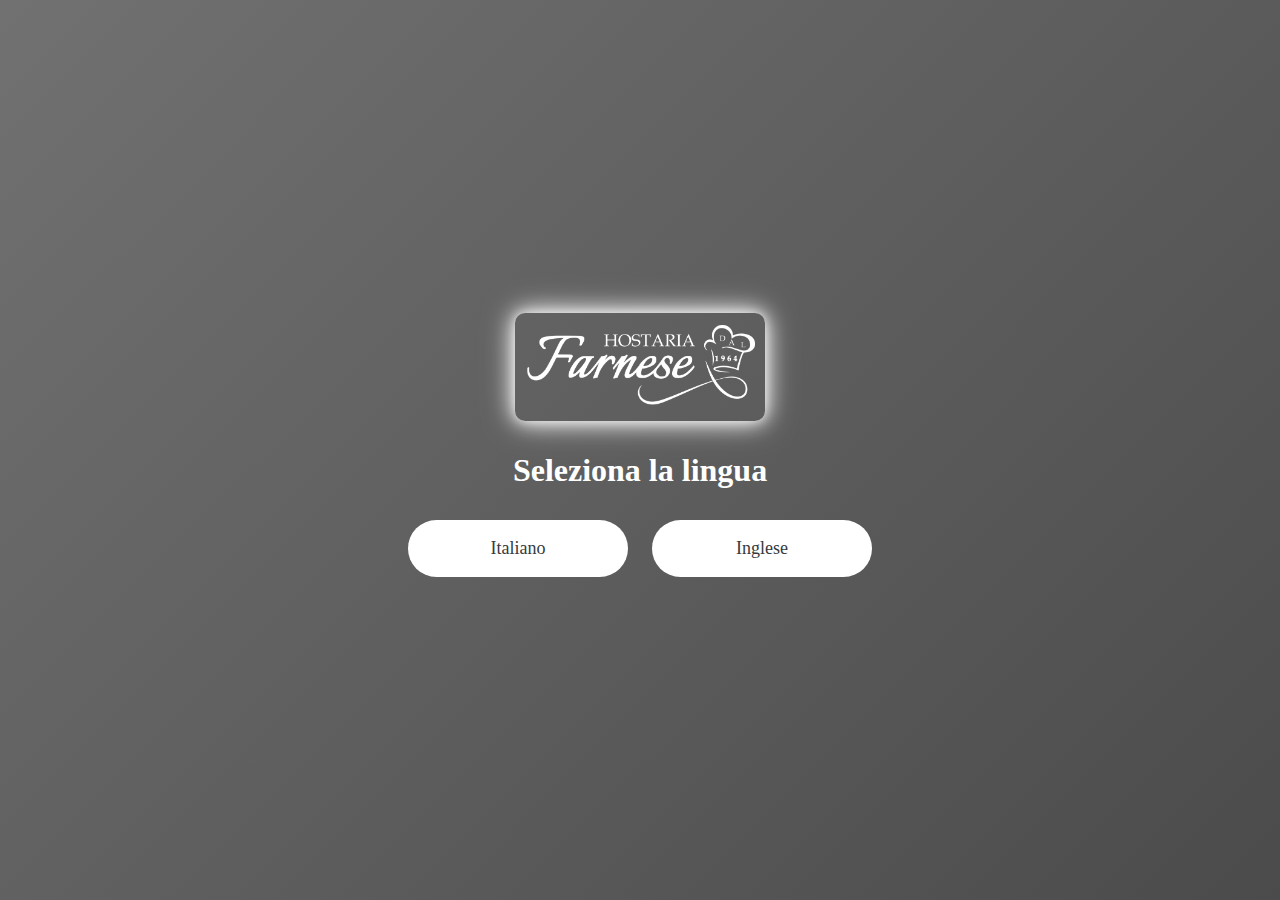
<file: index.html>
<!DOCTYPE html>
<html lang="it">
<head>
    <meta charset="UTF-8">
    <meta name="viewport" content="width=device-width, initial-scale=1.0">
    <title>Menu del Ristorante</title>
    <!-- Link a Bootstrap 5 per uno stile più moderno -->
    <link href="https://cdn.jsdelivr.net/npm/bootstrap@5.3.0-alpha1/dist/css/bootstrap.min.css" rel="stylesheet">
    <style>
        body {
            background-color: #788999;
            font-family: 'Lora', serif;
            margin: 0;
            padding: 0;
            color: #333;
        }

        /* Selezione lingua */
        #language-selection {
            display: flex;
            justify-content: center;
            align-items: center;
            height: 100vh;
            flex-direction: column;
            background: linear-gradient(135deg, #717171,#4b4b4b );
            color: white;
            opacity: 1;
            transition: opacity 0.5s ease-out;
            text-align: center;
        }

        .logo-container img {
    width: 250px;
    padding: 10px;
    margin-bottom: 30px;
    filter: brightness(0) invert(1);
    box-shadow: 0 0 10px rgba(255, 255, 255, 0.5), /* bagliore morbido */
                0 0 20px rgba(255, 127, 80, 0.7),  /* effetto corallo */
                0 0 30px rgba(255, 127, 80, 0.9);  /* bagliore più intenso */
    border-radius: 10px; /* opzionale: arrotonda gli angoli */
}


        h3 {
            font-size: 2rem;
            margin-bottom: 20px;
            font-weight: 700;
        }

        .btn-language {
            margin: 10px;
            padding: 15px 30px;
            font-size: 18px;
            background-color: #ffffff;
            color: #343a40;
            border: none;
            border-radius: 30px;
            transition: transform 0.3s, background-color 0.3s;
            width: 220px;
        }

        .btn-language:hover {
            background-color: #464646;
            transform: scale(1.05);
        }

        #menu-container {
            display: none;
            transition: opacity 0.5s ease-in;
        }

        /* Navbar categoria */
        .navbar {
            background-color: #343a40;
            box-shadow: 0 4px 6px rgba(0, 0, 0, 0.1);
        }

        .navbar-nav .nav-item .nav-link {
            color: #ffffff;
            font-size: 18px;
            font-weight: 600;
            padding: 15px 20px;
            transition: color 0.3s ease;
        }

        .navbar-nav .nav-item .nav-link:hover {
            color: #ff9900;
        }

        /* Container articoli */
        .category-row {
            background-color: #717171;
            border-radius: 12px;
            margin-bottom: 20px;
            padding: 10px;
            box-shadow: 0 4px 12px rgba(0, 0, 0, 0.1);
            transition: transform 0.3s ease, box-shadow 0.3s ease, background-color 0.3s;
            margin: 10px 5px;

        }


        .category-row:hover {
            transform: translateY(-5px);
            box-shadow: 0 8px 18px rgba(0, 0, 0, 0.2);
            background-color: #f5f5f5;
        }

        .category-header {
            background-color: #343a40;
            color: white;
            padding: 10px;
            text-align: center;
            font-size: 1.25rem;
            font-weight: 700;
        }

        .row-item {
            padding: 10px;
            display: flex;
            justify-content: space-between;
            font-size: 1.1rem;
        }

        .price {
            color: #ffffff;
            font-weight: 700;
        }

        .container-menu {
            margin-top: 40px;
        }
    </style>
</head>
<body>

<!-- Selezione della lingua -->
<div id="language-selection">
    <div class="logo-container">
        <img src="/Logo Hostaria Farnese.png" alt="Logo Ristorante">
    </div>
    <h3>Seleziona la lingua</h3>
    <div>
        <button class="btn-language" onclick="setLanguage('ita')">Italiano</button>
        <button class="btn-language" onclick="setLanguage('eng')">Inglese</button>
    </div>
</div>

<!-- Menu del ristorante -->
<div id="menu-container" class="container mt-5">
    <h1 class="text-center mb-4">Menu del Ristorante</h1>
    
    <!-- Navbar per le categorie -->
    <nav class="navbar navbar-expand-lg navbar-dark bg-dark mt-4">
        <div class="container-fluid">
            <ul class="navbar-nav" id="categories-nav">
                <!-- Le categorie verranno caricate qui -->
            </ul>
        </div>
    </nav>

    <!-- Container per gli articoli -->
    <div class="container-menu mt-4" id="articoli-container">
        <!-- Gli articoli della categoria selezionata verranno caricati qui -->
    </div>
</div>

<script>
    let language = "ita"; // Lingua di default

    // Funzione per impostare la lingua in base alla selezione dell'utente
    function setLanguage(selectedLanguage) {
        language = selectedLanguage;
        document.getElementById('language-selection').style.opacity = 0; // Nasconde la selezione lingua
        setTimeout(() => {
            document.getElementById('language-selection').style.display = 'none'; // Nasconde il contenitore
            document.getElementById('menu-container').style.display = 'block'; // Mostra il menu
            getCategories(); // Carica le categorie
        }, 500);
    }

    // Funzione per recuperare le categorie
    async function getCategories() {
        const response = await fetch("http://localhost:8080/categorie");
        const categories = await response.json();
        displayCategories(categories);
    }

    // Funzione per visualizzare le categorie come Navbar
    function displayCategories(categories) {
        const container = document.getElementById("categories-nav");
        container.innerHTML = ""; // Pulisce il contenitore prima di aggiungere nuove categorie

        categories.forEach(category => {
            const listItem = document.createElement("li");
            listItem.classList.add("nav-item");

            listItem.innerHTML = `
                <a class="nav-link" href="#" onclick="getArticoliByCategory(${category.id})">
                    ${language === "ita" ? category.nomeIta : category.nomeIng}
                </a>
            `;
            container.appendChild(listItem);
        });
    }

    // Funzione per recuperare gli articoli per una data categoria
    async function getArticoliByCategory(categoryId) {
        const response = await fetch(`http://localhost:8080/articoli/categ/${categoryId}`);
        const articoli = await response.json();
        displayArticoli(articoli);
    }

    // Funzione per visualizzare gli articoli della categoria come righe
    function displayArticoli(articoli) {
        const container = document.getElementById("articoli-container");
        container.innerHTML = ""; // Pulisce la vista degli articoli

        articoli.forEach(articolo => {
            const row = document.createElement("div");
            row.classList.add("category-row", "row");

            row.innerHTML = `
                <div class="category-header">
                    ${language === "ita" ? articolo.nomeIta : articolo.nomeIng}
                </div>
                <div class="row-item">
                    <span>${language === "ita" ? articolo.descrIta : articolo.descrIng}</span>
                    <span class="price">${articolo.prezzo} €</span>
                </div>
            `;
            container.appendChild(row);
        });
    }
</script>

<script src="https://cdn.jsdelivr.net/npm/@popperjs/core@2.9.3/dist/umd/popper.min.js"></script>
<script src="https://cdn.jsdelivr.net/npm/bootstrap@5.3.0-alpha1/dist/js/bootstrap.min.js"></script>
</body>
</html>
</file>
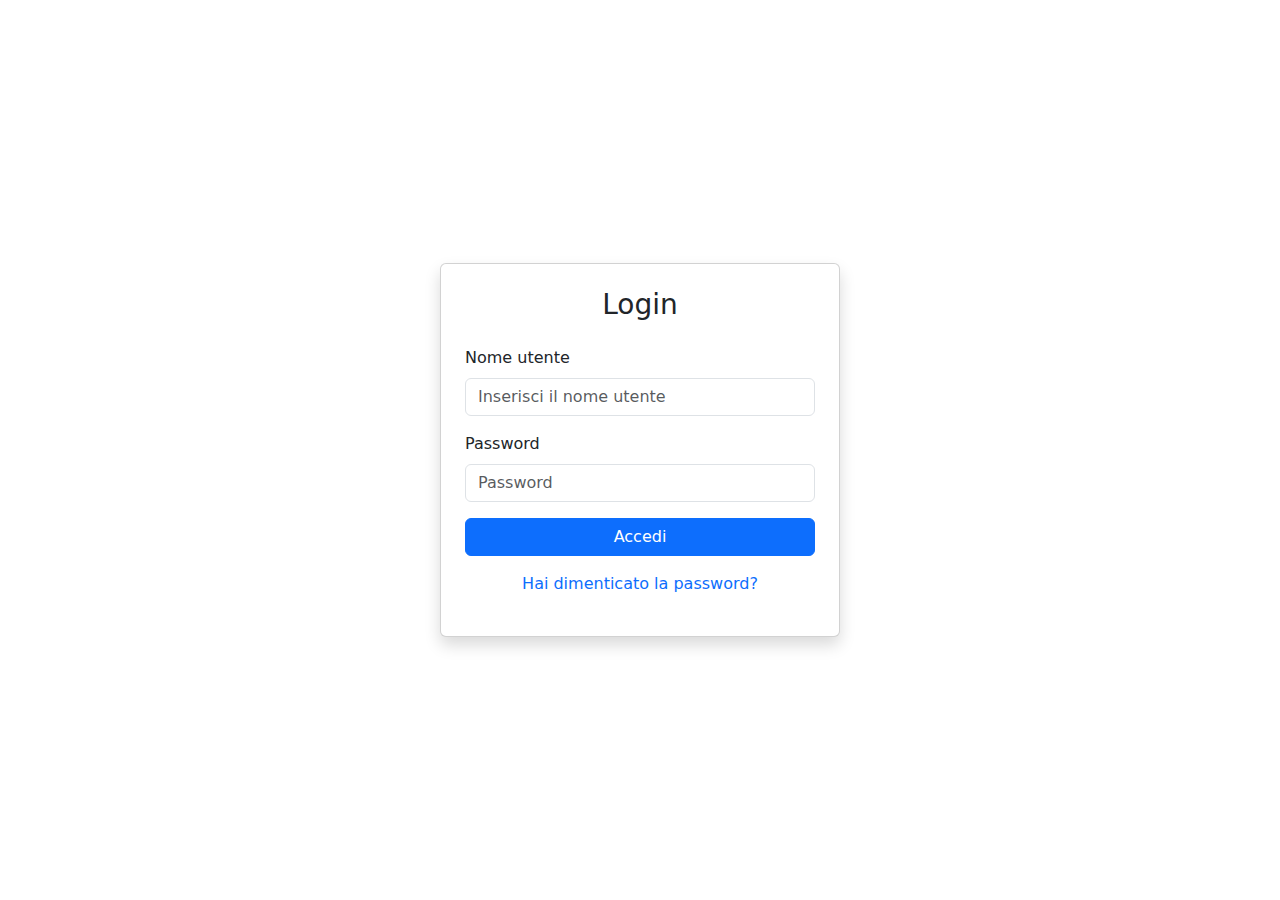
<file: dashboard.html>
<!DOCTYPE html>
<html lang="it">
<head>
    <meta charset="UTF-8">
    <meta name="viewport" content="width=device-width, initial-scale=1.0">
    <title>Dashboard Admin - Gestione Menu</title>
    <link href="https://cdn.jsdelivr.net/npm/bootstrap@5.3.0/dist/css/bootstrap.min.css" rel="stylesheet">
</head>
<body>
    <div class="container my-5">
        <h2 class="text-center mb-4">Dashboard Admin - Gestione Menu Ristorante</h2>

        <!-- Seleziona categoria per il filtro -->
        <div class="row mb-3">
            <div class="col-md-6">
                <select id="categoryFilter" class="form-select" onchange="filterByCategory()">
                    <option value="Tutte">Tutte le categoria</option>

                    <!-- Le categorie verranno caricate dinamicamente -->
                </select>
            </div>
            <div class="col-md-6 text-end">
                <button class="btn btn-primary" data-bs-toggle="modal" data-bs-target="#addArticleModal">Aggiungi Nuovo Articolo</button>
            </div>
        </div>

        <!-- Tabella degli articoli del menu -->
        <table class="table table-striped table-hover">
            <thead>
                <tr>
                    <th>ID</th>
                    <th>Nome (IT)</th>
                    <th>Descrizione (IT)</th>
                    <th>Nome (EN)</th>
                    <th>Descrizione (EN)</th>
                    <th>Categoria</th>
                    <th>Prezzo</th>
                    <th>Azioni</th>
                </tr>
            </thead>
            <tbody id="menuItemsTable">
                <!-- Qui verranno inseriti gli articoli del menu con JavaScript -->
            </tbody>
        </table>
    </div>

    <!-- Modale per aggiungere un nuovo articolo -->
    <div class="modal fade" id="addArticleModal" tabindex="-1" aria-labelledby="addArticleModalLabel" aria-hidden="true">
        <div class="modal-dialog">
            <div class="modal-content">
                <div class="modal-header">
                    <h5 class="modal-title" id="addArticleModalLabel">Aggiungi Nuovo Articolo</h5>
                    <button type="button" class="btn-close" data-bs-dismiss="modal" aria-label="Close"></button>
                </div>
                <div class="modal-body">
                    <form id="addArticleForm" onsubmit="event.preventDefault(); addArticle();">
                        <div class="mb-3">
                            <label for="nameIta" class="form-label">Nome in Italiano</label>
                            <input type="text" class="form-control" id="nameIta" required>
                        </div>
                        <div class="mb-3">
                            <label for="descIta" class="form-label">Descrizione in Italiano</label>
                            <textarea class="form-control" id="descIta" required></textarea>
                        </div>
                        <div class="mb-3">
                            <label for="nameEng" class="form-label">Nome in Inglese</label>
                            <input type="text" class="form-control" id="nameEng" required>
                        </div>
                        <div class="mb-3">
                            <label for="descEng" class="form-label">Descrizione in Inglese</label>
                            <textarea class="form-control" id="descEng" required></textarea>
                        </div>
                        <div class="mb-3">
                            <label for="category" class="form-label">Categoria</label>
                            <select class="form-control" id="category" required>
                                <!-- <option value="Antipasti">Antipasti</option>
                                <option value="Primi">Primi</option>
                                <option value="Secondi">Secondi</option>
                                <option value="Contorni">Contorni</option>
                                <option value="Pizze">Pizze</option>
                                <option value="Bevande">Bevande</option>
                                <option value="Vini Rossi">Vini Rossi</option>
                                <option value="Vini Bianchi">Vini Bianchi</option> -->
                            </select>
                        </div>
                        <div class="mb-3">
                            <label for="price" class="form-label">Prezzo</label>
                            <input type="number"step=0.1 class="form-control" id="price" required>
                        </div>
                        <button type="submit" class="btn btn-primary w-100">Aggiungi Articolo</button>
                    </form>
                </div>
            </div>
        </div>
    </div>
    <!-- Modale per modificare un articolo -->
<div class="modal fade" id="editArticleModal" tabindex="-1" aria-labelledby="editArticleModalLabel" aria-hidden="true">
    <div class="modal-dialog">
        <div class="modal-content">
            <div class="modal-header">
                <h5 class="modal-title" id="editArticleModalLabel">Modifica Articolo</h5>
                <button type="button" class="btn-close" data-bs-dismiss="modal" aria-label="Close"></button>
            </div>
            <div class="modal-body">
                <form id="editArticleForm" onsubmit="event.preventDefault(); saveEditedArticle();">
                    <div class="mb-3">
                        <label for="editNameIta" class="form-label">Nome in Italiano</label>
                        <input type="text" class="form-control" id="editNameIta" required>
                    </div>
                    <div class="mb-3">
                        <label for="editDescIta" class="form-label">Descrizione in Italiano</label>
                        <textarea class="form-control" id="editDescIta" required></textarea>
                    </div>
                    <div class="mb-3">
                        <label for="editNameEng" class="form-label">Nome in Inglese</label>
                        <input type="text" class="form-control" id="editNameEng" required>
                    </div>
                    <div class="mb-3">
                        <label for="editDescEng" class="form-label">Descrizione in Inglese</label>
                        <textarea class="form-control" id="editDescEng" required></textarea>
                    </div>
                    <div class="mb-3">
                        <label for="editCategory" class="form-label">Categoria</label>
                        <select class="form-control" id="editCategory" required>
                            <!-- Le categorie verranno caricate dinamicamente -->
                        </select>
                    </div>
                    <div class="mb-3">
                        <label for="editPrice" class="form-label">Prezzo</label>
                        <input type="number" step=0.1 class="form-control" id="editPrice" required>
                    </div>
                    <button type="submit" class="btn btn-primary w-100">Salva Modifiche</button>
                </form>
            </div>
        </div>
    </div>
</div>


    <script src="https://cdn.jsdelivr.net/npm/bootstrap@5.3.0/dist/js/bootstrap.bundle.min.js"></script>
    <script>
// Funzione di inizializzazione della pagina
window.onload = function() {
    const token = localStorage.getItem("authToken");

    if (!token) {
        // Redirect alla pagina di login se il token è assente
        window.location.href = "/dashboardLogin.html";
    } else {
        // Carica le categorie e gli articoli, includendo il token in ogni richiesta
        loadCategories();
        loadArticles();
    }
};

// Carica le categorie per il filtro
function loadCategories() {
    fetch("http://localhost:8080/categorie", {
        method: "GET"
    })
    .then(response => response.json())
    .then(categories => {
        const categorySelect = document.getElementById("categoryFilter");
        categories.forEach(category => {
            const option = document.createElement("option");
            option.value = category.id;
            option.textContent = category.nomeIta;
            categorySelect.appendChild(option);
        });
        const categorySelectForModal = document.getElementById("category");
        categories.forEach(category => {
            const option = document.createElement("option");
            option.value = category.id;
            option.textContent = category.nomeIta;
            categorySelectForModal.appendChild(option);
        });
    })
    .catch(error => console.error("Errore nel caricamento delle categorie:", error));
}

// Carica e visualizza gli articoli
function loadArticles(categoryId = null) {
    const token = localStorage.getItem("authToken");
    let url = "http://localhost:8080/articoli";
    if (categoryId) {
        url += `/categ/${categoryId}`;
    }

    fetch(url, {
        method: "GET",
        headers: {
            "Authorization": token
        }
    })
    .then(response => response.json())
    .then(articles => {
        const articlesTable = document.getElementById("menuItemsTable");
        articlesTable.innerHTML = ""; // Svuota la tabella prima di riempirla
        articles.forEach(article => {
            const row = document.createElement("tr");

            row.innerHTML = `
                <td>${article.id}</td>
                <td>${article.nomeIta}</td>
                <td>${article.descrIta}</td>
                <td>${article.nomeIng}</td>
                <td>${article.descrIng}</td>
                <td>${article.categoria.nomeIta}</td>
                <td>${article.prezzo} €</td>
                <td>
                    <button onclick="editArticle(${article.id})" class="btn btn-warning btn-sm">Modifica</button>
                    <button onclick="deleteArticle(${article.id})" class="btn btn-danger btn-sm">Elimina</button>
                </td>
            `;
            articlesTable.appendChild(row);
        });
    })
    .catch(error => console.error("Errore nel caricamento degli articoli:", error));
}

// Aggiunge un nuovo articolo
function addArticle() {
    const newArticle = {
        nomeIta: document.getElementById("nameIta").value,
        descrIta: document.getElementById("descIta").value,
        nomeIng: document.getElementById("nameEng").value,
        descrIng: document.getElementById("descEng").value,
        prezzo: parseFloat(document.getElementById("price").value),
        categoria: { id: document.getElementById("category").value }
    };

    const token = localStorage.getItem("authToken");

    fetch("http://localhost:8080/articolo", {
        method: "POST",
        headers: {
            "Authorization": token,
            "Content-Type": "application/json"
        },
        body: JSON.stringify(newArticle)
    })
    
    .then(() => {
        loadArticles(document.getElementById("category").value); // Ricarica gli articoli
        // Nasconde il modal dopo aver aggiunto il piatto
        const addModal = bootstrap.Modal.getInstance(document.getElementById("addArticleModal"));
        addModal.hide(); 

        // Pulisce i campi del form
        document.getElementById("addArticleForm").reset();
    })
    .catch(error => console.error("Errore durante l'aggiunta dell'articolo:", error));
   
}

// Funzione per caricare e mostrare i dati di un articolo nel modal di modifica
function editArticle(id) {
    const token = localStorage.getItem("authToken");

    // Recupera i dettagli dell'articolo
    fetch(`http://localhost:8080/articolo/${id}`, {
        method: "GET",
        headers: {
            "Authorization": token
        }
    })
    .then(response => response.json())
    .then(article => {
        // Precompila i campi del modal con i dati dell'articolo
        document.getElementById("editNameIta").value = article.nomeIta;
        document.getElementById("editDescIta").value = article.descrIta;
        document.getElementById("editNameEng").value = article.nomeIng;
        document.getElementById("editDescEng").value = article.descrIng;
        document.getElementById("editPrice").value = article.prezzo;

        // Carica le categorie e seleziona quella giusta
        loadCategoriesForEdit(article.categoria.id);

        // Mostra il modal di modifica
        const editModal = new bootstrap.Modal(document.getElementById("editArticleModal"));
        editModal.show();

        // Memorizza l'ID dell'articolo da modificare
        document.getElementById("editArticleForm").dataset.articleId = article.id;
        
    })
    .catch(error => console.error("Errore durante il caricamento dell'articolo:", error));
}

// Carica le categorie per il modal di modifica
function loadCategoriesForEdit(selectedCategoryId) {
    fetch("http://localhost:8080/categorie", {
        method: "GET"
    })
    .then(response => response.json())
    .then(categories => {
        const categorySelect = document.getElementById("editCategory");
        categorySelect.innerHTML = ""; // Svuota le categorie esistenti

        categories.forEach(category => {
            const option = document.createElement("option");
            option.value = category.id;
            option.textContent = category.nomeIta;
            if (category.id === selectedCategoryId) {
                option.selected = true; // Seleziona la categoria corretta
            }
            categorySelect.appendChild(option);
        });
    })
    .catch(error => console.error("Errore nel caricamento delle categorie:", error));
}

// Funzione per salvare le modifiche dell'articolo
function saveEditedArticle() {
    const articleId = document.getElementById("editArticleForm").dataset.articleId;
    const updatedArticle = {
        nomeIta: document.getElementById("editNameIta").value,
        descrIta: document.getElementById("editDescIta").value,
        nomeIng: document.getElementById("editNameEng").value,
        descrIng: document.getElementById("editDescEng").value,
        prezzo: parseFloat(document.getElementById("editPrice").value),
        categoria: { id: document.getElementById("editCategory").value }
    };

    const token = localStorage.getItem("authToken");

    fetch(`http://localhost:8080/articolo/update/${articleId}`, {
        method: "PUT",
        headers: {
            "Authorization": token,
            "Content-Type": "application/json"
        },
        body: JSON.stringify(updatedArticle)
    })
    .then(() => {
        loadArticles(document.getElementById("editCategory").value); // Ricarica gli articoli
        const editModal = bootstrap.Modal.getInstance(document.getElementById("editArticleModal"));
        editModal.hide(); // Chiudi il modal dopo aver salvato
    })
    .catch(error => console.error("Errore durante la modifica dell'articolo:", error));
}


// Elimina un articolo
function deleteArticle(id) {
    console.log("articolo da cancellare " + id)
    if (confirm("Sei sicuro di voler eliminare questo articolo?")) {
        const token = localStorage.getItem("authToken");

        fetch(`http://localhost:8080/${id}`, {
            method: "DELETE",
            headers: {
                "Authorization": token
            }
        })
        .then(() => loadArticles()) // Ricarica gli articoli
        .catch(error => console.error("Errore durante l'eliminazione dell'articolo:", error));
    }
}

// Filtro per categoria
function filterByCategory() {
    const categoryId = document.getElementById("categoryFilter").value;
    loadArticles(categoryId); // Carica gli articoli per la categoria selezionata
}
    </script>
</body>
</html>
</file>
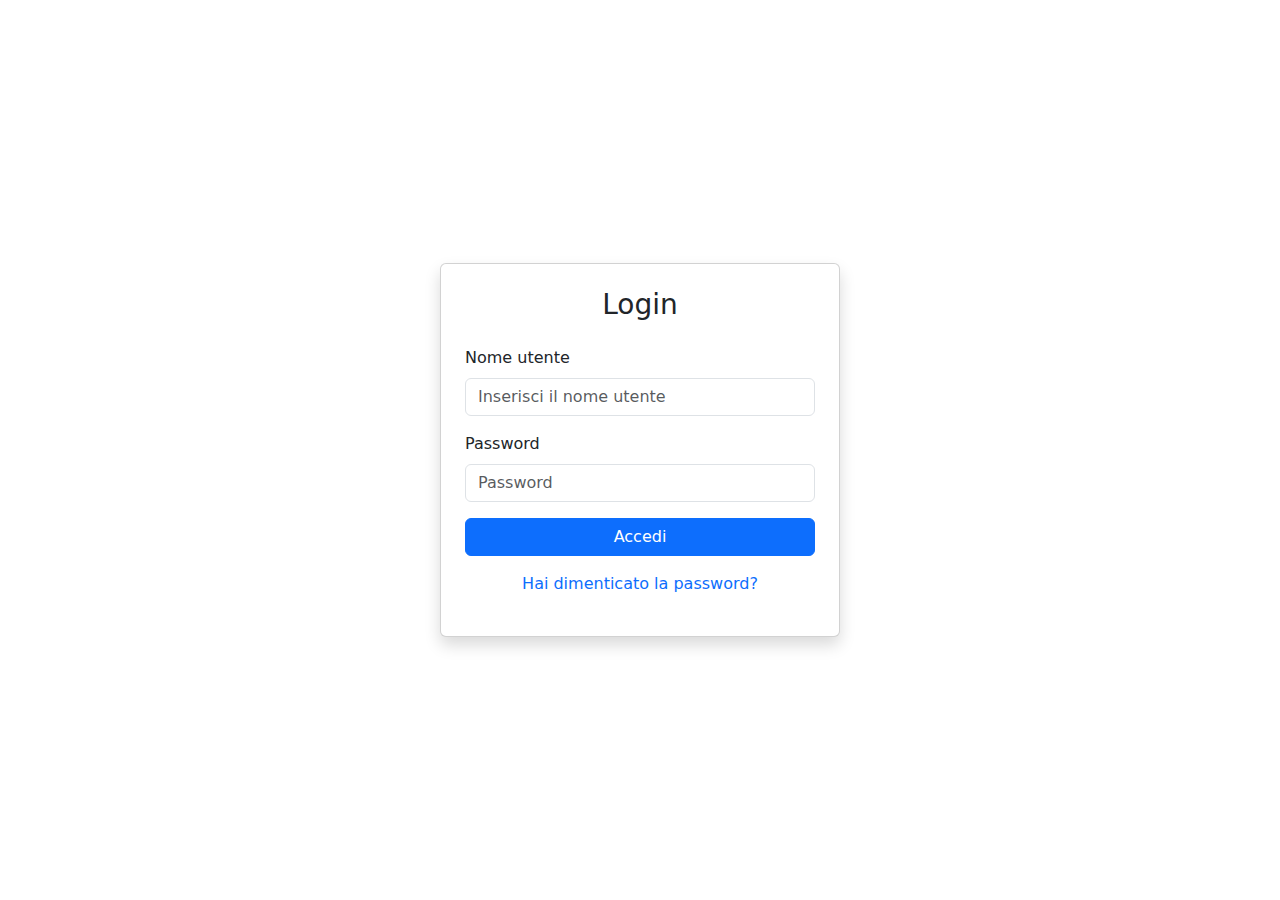
<file: dashboardLogin.html>
<!DOCTYPE html>
<html lang="it">

<head>
    <meta charset="UTF-8">
    <meta name="viewport" content="width=device-width, initial-scale=1.0">
    <title>Login Form</title>
    <link href="https://cdn.jsdelivr.net/npm/bootstrap@5.3.0/dist/css/bootstrap.min.css" rel="stylesheet">
</head>

<body>
    <div class="container d-flex justify-content-center align-items-center vh-100">
        <div class="card p-4 shadow" style="width: 100%; max-width: 400px;">
            <h3 class="text-center mb-4">Login</h3>
            <div class="login" id="login-section">
                <form onsubmit="login(event)">
                    <div class="mb-3">
                        <label for="username" class="form-label">Nome utente</label>
                        <input type="text" class="form-control" id="username" placeholder="Inserisci il nome utente"
                            required>
                    </div>
                    <div class="mb-3">
                        <label for="password" class="form-label">Password</label>
                        <input type="password" class="form-control" id="password" placeholder="Password" required>
                    </div>
                    <button type="submit" class="btn btn-primary w-100">Accedi</button>
                    <div class="text-center mt-3">
                        <a href="#" class="text-decoration-none">Hai dimenticato la password?</a>
                    </div>
                </form>
            </div>
            <p id="message-login"></p>

        </div>
    </div>

    <script src="https://cdn.jsdelivr.net/npm/bootstrap@5.3.0/dist/js/bootstrap.bundle.min.js"></script>
    <script>

        async function login(event) {
            event.preventDefault();
            const username = document.getElementById('username').value;
            const password = document.getElementById('password').value;
            const messageElementLogin = document.getElementById('message-login');
            const loginSection = document.getElementById('login-section');
            //   const logoutSection = document.getElementById('logout-section');


            try {
                const response = await fetch('http://localhost:8080/auth/login', {
                    method: 'POST',
                    headers: {
                        'Content-Type': 'application/json'
                    },
                    body: JSON.stringify({ username, password })
                });

                if (response.status === 200) {
                    const data = await response.json();
                    const token = data.token;
                    localStorage.setItem('authToken', token);
                    messageElementLogin.textContent = 'Login successful';
                    messageElementLogin.style.color = 'green';
                    //   loginSection.style.display = 'none';
                    //   signupSection.style.display = 'none';
                    //   logoutSection.style.display = 'block';
                    // Ricarica la pagina per aggiornare l'interfaccia utente
                    window.location.href = '/dashboard.html';
                } else {
                    messageElementLogin.textContent = 'Invalid credentials';
                    messageElementLogin.style.color = '#66141B';
                    messageElementLogin.style.textAlign = 'center'
                }
            } catch (error) {
                console.error('Error during login:', error);
                messageElementLogin.textContent = 'Error during login';
                messageElementLogin.style.color = 'red';
            }
        }

    </script>
</body>

</html>
</file>
